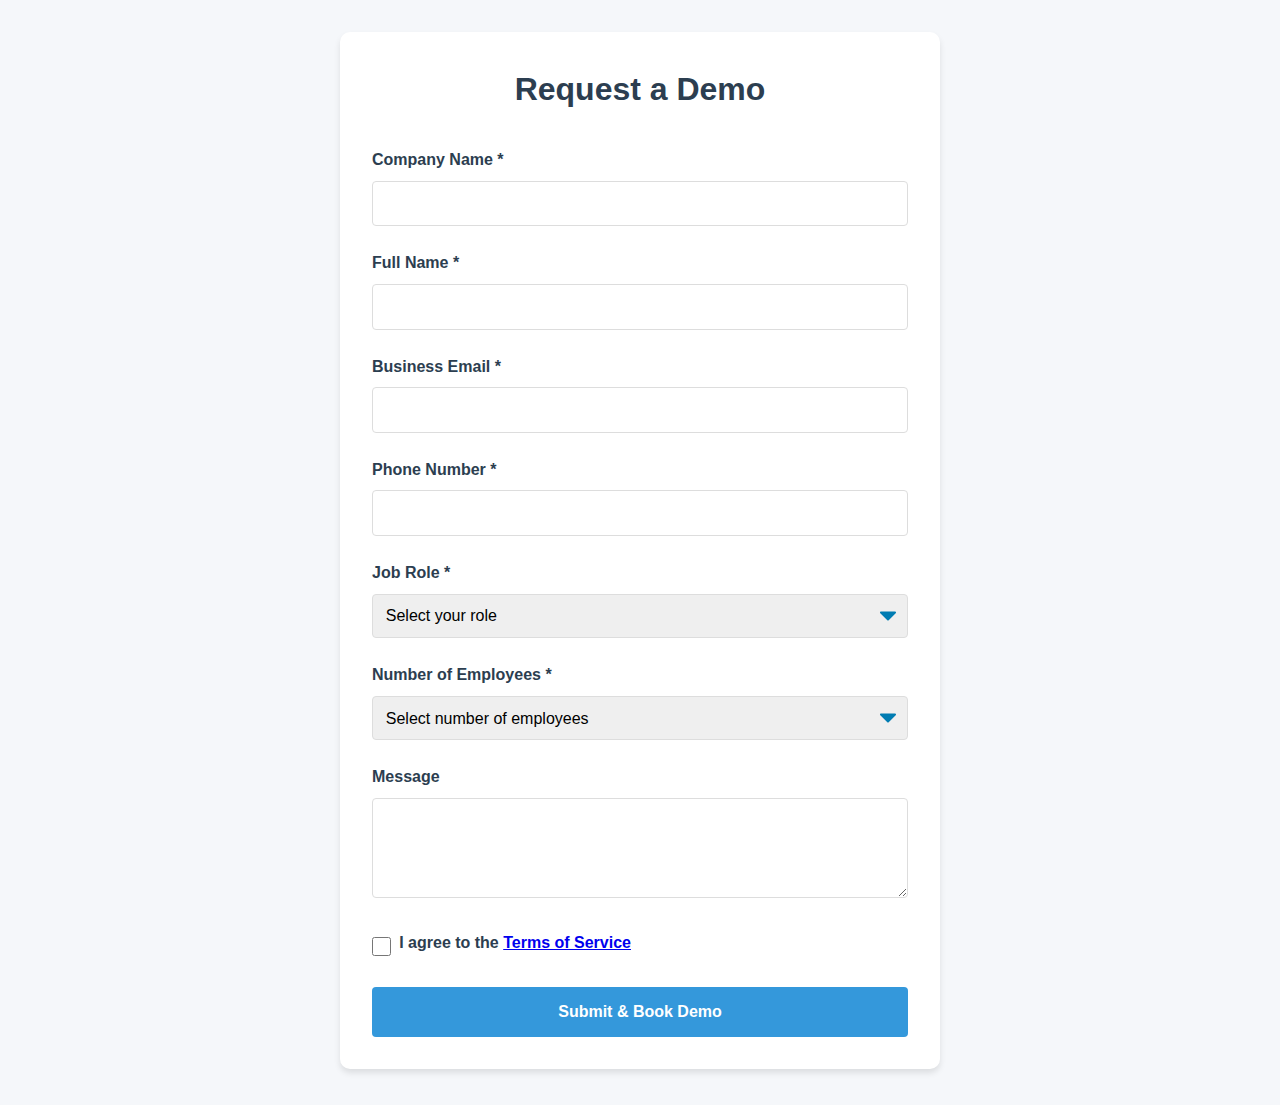
<file: enterprise-lead-form/index.html>
<!DOCTYPE html>
<html lang="en">
<head>
    <meta charset="UTF-8">
    <meta name="viewport" content="width=device-width, initial-scale=1.0">
    <title>Enterprise Lead Form</title>
    <link rel="stylesheet" href="styles.css">
</head>
<body>
    <div class="container">
        <div class="form-container">
            <h1>Request a Demo</h1>
            <form id="leadForm">
                <div class="form-group">
                    <label for="company">Company Name *</label>
                    <input type="text" id="company" name="company" required>
                </div>
                
                <div class="form-group">
                    <label for="name">Full Name *</label>
                    <input type="text" id="name" name="name" required>
                </div>
                
                <div class="form-group">
                    <label for="email">Business Email *</label>
                    <input type="email" id="email" name="email" required>
                </div>
                
                <div class="form-group">
                    <label for="phone">Phone Number *</label>
                    <input type="tel" id="phone" name="phone" required>
                </div>
                
                <div class="form-group">
                    <label for="role">Job Role *</label>
                    <select id="role" name="role" required>
                        <option value="">Select your role</option>
                        <option value="ceo">CEO/Founder</option>
                        <option value="cto">CTO/Technical Lead</option>
                        <option value="manager">Manager</option>
                        <option value="director">Director</option>
                        <option value="other">Other</option>
                    </select>
                </div>
                
                <div class="form-group">
                    <label for="employees">Number of Employees *</label>
                    <select id="employees" name="employees" required>
                        <option value="">Select number of employees</option>
                        <option value="1-10">1-10</option>
                        <option value="11-50">11-50</option>
                        <option value="51-200">51-200</option>
                        <option value="201-500">201-500</option>
                        <option value="500+">500+</option>
                    </select>
                </div>
                
                <div class="form-group">
                    <label for="message">Message</label>
                    <textarea id="message" name="message" rows="4"></textarea>
                </div>
                
                <div class="form-group">
                    <div class="checkbox">
                        <input type="checkbox" id="terms" required>
                        <label for="terms">I agree to the <a href="#">Terms of Service</a></label>
                    </div>
                </div>
                
                <button type="submit" class="submit-btn">Submit & Book Demo</button>
            </form>
            <div id="successMessage" class="success-message hidden">
                <p>Thank you for your interest! We'll redirect you to our demo booking page.</p>
            </div>
        </div>
    </div>
    <script src="script.js"></script>
</body>
</html>
</file>
<file: enterprise-lead-form/styles.css>
* {
    margin: 0;
    padding: 0;
    box-sizing: border-box;
}

body {
    font-family: -apple-system, BlinkMacSystemFont, 'Segoe UI', Roboto, Oxygen, Ubuntu, Cantarell, sans-serif;
    line-height: 1.6;
    background-color: #f5f7fa;
    color: #333;
}

.container {
    max-width: 1200px;
    margin: 2rem auto;
    padding: 0 1rem;
}

.form-container {
    background: white;
    padding: 2rem;
    border-radius: 10px;
    box-shadow: 0 4px 6px rgba(0, 0, 0, 0.1);
    max-width: 600px;
    margin: 0 auto;
}

h1 {
    text-align: center;
    color: #2c3e50;
    margin-bottom: 2rem;
}

.form-group {
    margin-bottom: 1.5rem;
}

label {
    display: block;
    margin-bottom: 0.5rem;
    font-weight: 600;
    color: #2c3e50;
}

input[type="text"],
input[type="email"],
input[type="tel"],
select,
textarea {
    width: 100%;
    padding: 0.8rem;
    border: 1px solid #ddd;
    border-radius: 4px;
    font-size: 1rem;
    transition: border-color 0.3s ease;
}

input[type="text"]:focus,
input[type="email"]:focus,
input[type="tel"]:focus,
select:focus,
textarea:focus {
    outline: none;
    border-color: #3498db;
}

select {
    appearance: none;
    background-image: url("data:image/svg+xml;charset=US-ASCII,%3Csvg%20xmlns%3D%22http%3A%2F%2Fwww.w3.org%2F2000%2Fsvg%22%20width%3D%22292.4%22%20height%3D%22292.4%22%3E%3Cpath%20fill%3D%22%23007CB2%22%20d%3D%22M287%2069.4a17.6%2017.6%200%200%200-13-5.4H18.4c-5%200-9.3%201.8-12.9%205.4A17.6%2017.6%200%200%200%200%2082.2c0%205%201.8%209.3%205.4%2012.9l128%20127.9c3.6%203.6%207.8%205.4%2012.8%205.4s9.2-1.8%2012.8-5.4L287%2095c3.5-3.5%205.4-7.8%205.4-12.8%200-5-1.9-9.2-5.5-12.8z%22%2F%3E%3C%2Fsvg%3E");
    background-repeat: no-repeat;
    background-position: right 0.7rem center;
    background-size: 1em;
}

textarea {
    resize: vertical;
    min-height: 100px;
}

.checkbox {
    display: flex;
    align-items: center;
    gap: 0.5rem;
}

input[type="checkbox"] {
    width: 1.2rem;
    height: 1.2rem;
}

.submit-btn {
    width: 100%;
    padding: 1rem;
    background-color: #3498db;
    color: white;
    border: none;
    border-radius: 4px;
    font-size: 1rem;
    font-weight: 600;
    cursor: pointer;
    transition: background-color 0.3s ease;
}

.submit-btn:hover {
    background-color: #2980b9;
}

.success-message {
    margin-top: 1rem;
    padding: 1rem;
    background-color: #d4edda;
    border: 1px solid #c3e6cb;
    border-radius: 4px;
    color: #155724;
    text-align: center;
}

.hidden {
    display: none;
}

@media (max-width: 768px) {
    .container {
        margin: 1rem;
    }
    
    .form-container {
        padding: 1rem;
    }
}
</file>
